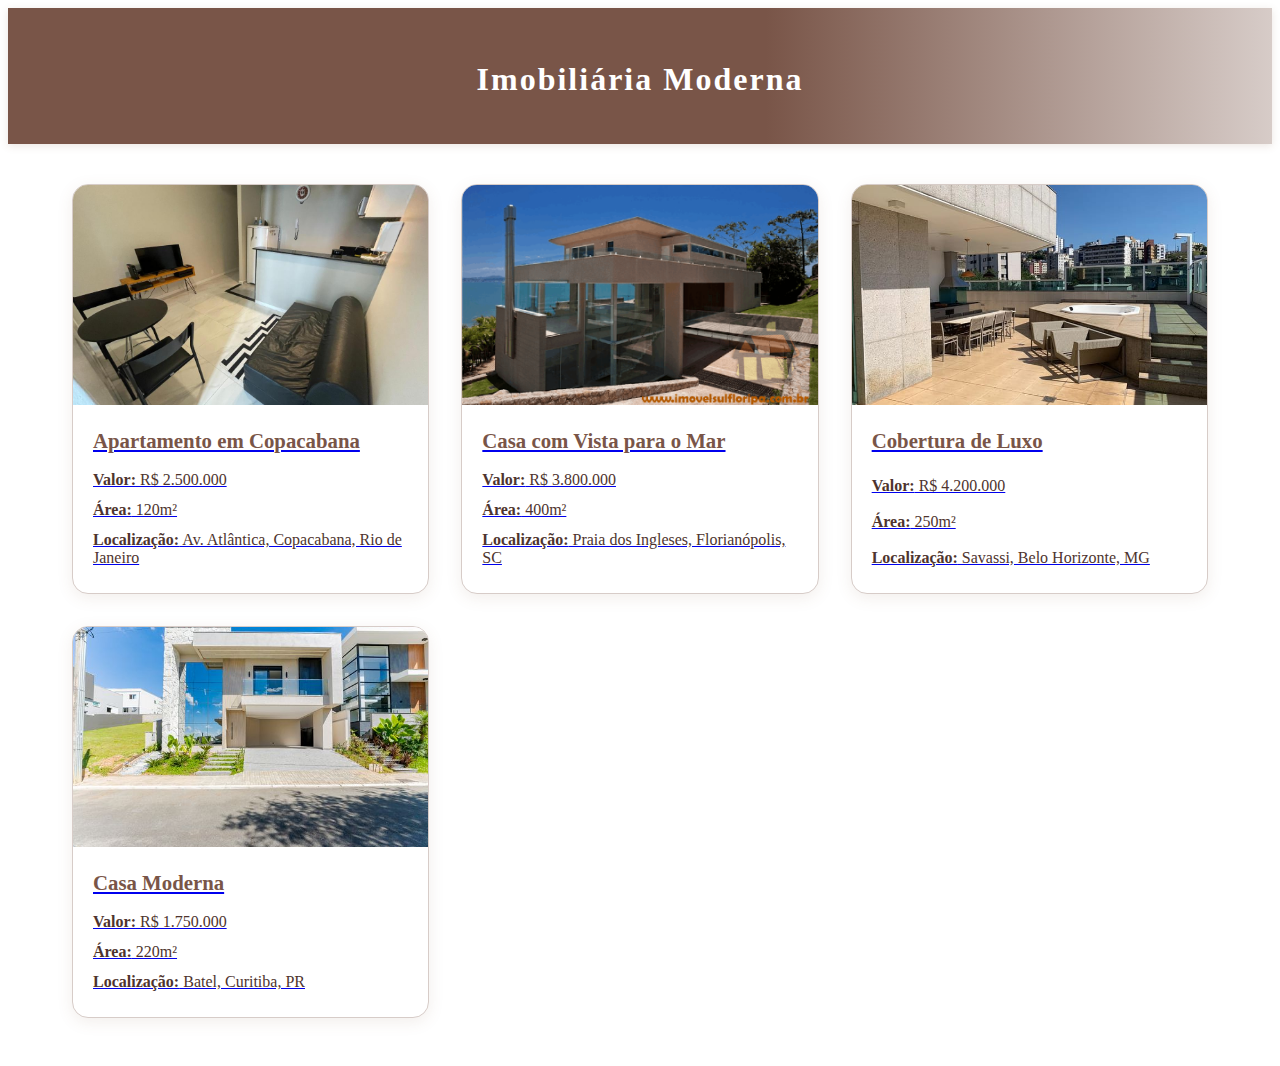
<file: src/index.html>
<!DOCTYPE html>
<html lang="pt-br">
<head>
    <meta charset="UTF-8">
    <meta name="viewport" content="width=device-width, initial-scale=1.0">
    <title>Imobiliária Moderna</title>
    <link rel="stylesheet" href="style.css">
</head>
<body>
    <header>
        <h1>Imobiliária Moderna</h1>
    </header>
    <main>
        <section class="imoveis-lista">
            <a href="imovel-copacabana.html" class="imovel-card">
                <img src="img/380130915.jpg" alt="Praia de Copacabana, Rio de Janeiro">
                <div class="info">
                    <h2>Apartamento em Copacabana</h2>
                    <p><strong>Valor:</strong> R$ 2.500.000</p>
                    <p><strong>Área:</strong> 120m²</p>
                    <p><strong>Localização:</strong> Av. Atlântica, Copacabana, Rio de Janeiro</p>
                </div>
            </a>
            <a href="imovel-florianopolis.html" class="imovel-card">
                <img src="img/ACQ.jflorianopolis3.png" alt="Praia dos Ingleses, Florianópolis">
                <div class="info">
                    <h2>Casa com Vista para o Mar</h2>
                    <p><strong>Valor:</strong> R$ 3.800.000</p>
                    <p><strong>Área:</strong> 400m²</p>
                    <p><strong>Localização:</strong> Praia dos Ingleses, Florianópolis, SC</p>
                </div>
            </a>
            <a href="imovel-bh.html" class="imovel-card">
                <img src="img/cobertura.belo-horizonte-mg1661876673045oxlyg.jpg" alt="Savassi, Belo Horizonte">
                <div class="info">
                    <h2>Cobertura de Luxo</h2>
                    <p><strong>Valor:</strong> R$ 4.200.000</p>
                    <p><strong>Área:</strong> 250m²</p>
                    <p><strong>Localização:</strong> Savassi, Belo Horizonte, MG</p>
                </div>
            </a>
            <a href="imovel-curitiba.html" class="imovel-card">
                <img src="img/curitiba.jpg" alt="Batel, Curitiba">
                <div class="info">
                    <h2>Casa Moderna</h2>
                    <p><strong>Valor:</strong> R$ 1.750.000</p>
                    <p><strong>Área:</strong> 220m²</p>
                    <p><strong>Localização:</strong> Batel, Curitiba, PR</p>
                </div>
            </a>
        </section>
    </main>
</body>
</html>
</file>
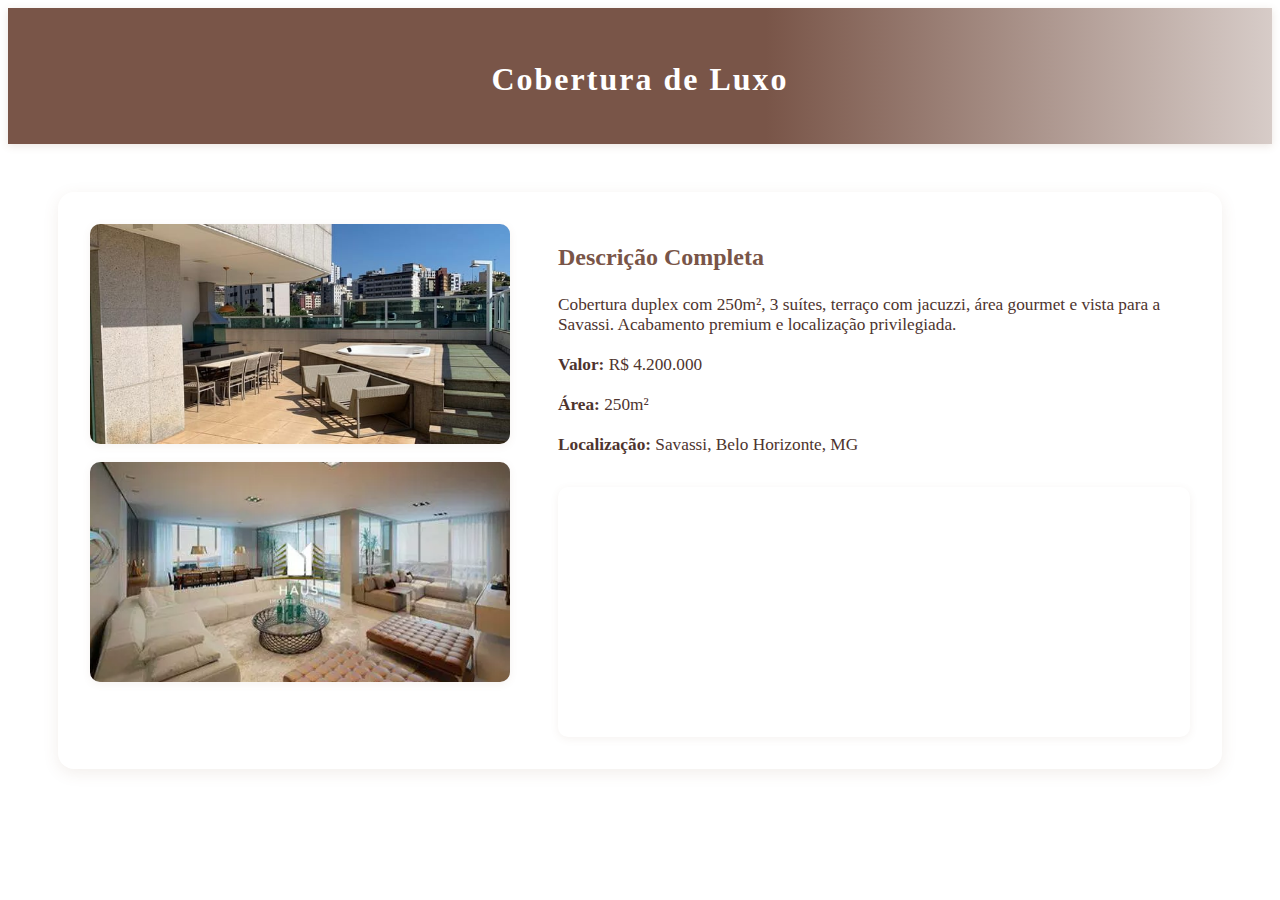
<file: src/imovel-bh.html>
<!DOCTYPE html>
<html lang="pt-br">
<head>
    <meta charset="UTF-8">
    <meta name="viewport" content="width=device-width, initial-scale=1.0">
    <title>Cobertura de Luxo em BH</title>
    <link rel="stylesheet" href="style.css">
</head>
<body>
    <header>
        <h1>Cobertura de Luxo</h1>
    </header>
    <main>
        <section class="imovel-detalhe">
            <div class="fotos">
                    <img src="img/cobertura.belo-horizonte-mg1661876673045oxlyg.jpg" alt="Savassi, Belo Horizonte">
                    <img src="img/belo.hoizonte.jpg" alt="Vista aérea de Belo Horizonte">
            </div>
            <div class="info-detalhe">
                <h2>Descrição Completa</h2>
                <p>Cobertura duplex com 250m², 3 suítes, terraço com jacuzzi, área gourmet e vista para a Savassi. Acabamento premium e localização privilegiada.</p>
                <p><strong>Valor:</strong> R$ 4.200.000</p>
                <p><strong>Área:</strong> 250m²</p>
                <p><strong>Localização:</strong> Savassi, Belo Horizonte, MG</p>
                <iframe src="https://www.google.com/maps?q=Savassi,+Belo+Horizonte,+MG&output=embed" width="100%" height="250" style="border:0; margin-top:16px;" allowfullscreen="" loading="lazy"></iframe>
            </div>
        </section>
    </main>
</body>
</html>
</file>
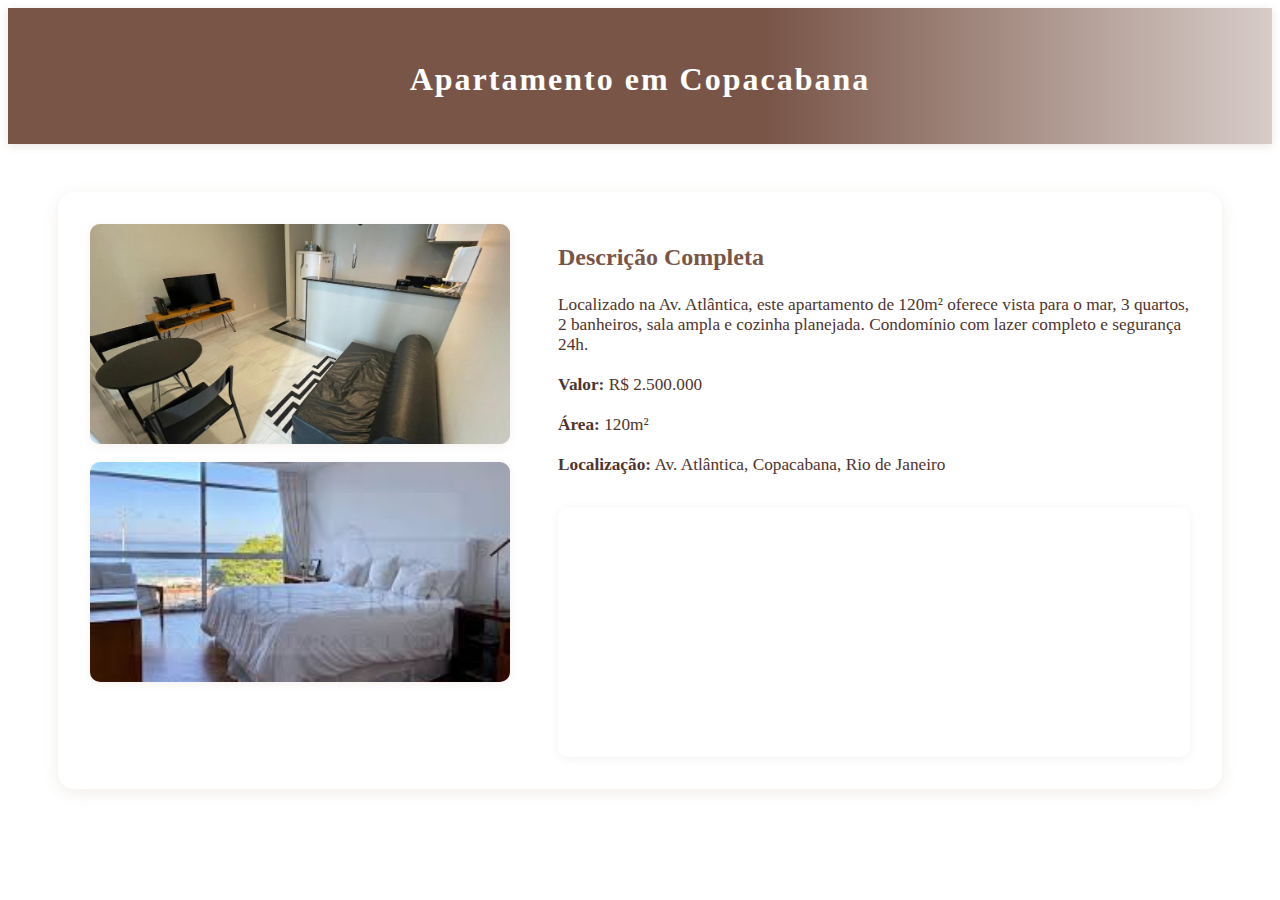
<file: src/imovel-copacabana.html>
<!DOCTYPE html>
<html lang="pt-br">
<head>
    <meta charset="UTF-8">
    <meta name="viewport" content="width=device-width, initial-scale=1.0">
    <title>Apartamento em Copacabana</title>
    <link rel="stylesheet" href="style.css">
</head>
<body>
    <header>
        <h1>Apartamento em Copacabana</h1>
    </header>
    <main>
        <section class="imovel-detalhe">
            <div class="fotos">
                <img src="img/380130915.jpg" alt="Praia de Copacabana, Rio de Janeiro">
                <img src="img/images.jpeg" alt="Vista aérea de Copacabana">
            </div>
            <div class="info-detalhe">
                <h2>Descrição Completa</h2>
                <p>Localizado na Av. Atlântica, este apartamento de 120m² oferece vista para o mar, 3 quartos, 2 banheiros, sala ampla e cozinha planejada. Condomínio com lazer completo e segurança 24h.</p>
                <p><strong>Valor:</strong> R$ 2.500.000</p>
                <p><strong>Área:</strong> 120m²</p>
                <p><strong>Localização:</strong> Av. Atlântica, Copacabana, Rio de Janeiro</p>
                <iframe src="https://www.google.com/maps?q=Av.+Atl%C3%A2ntica,+Copacabana,+Rio+de+Janeiro&output=embed" width="100%" height="250" style="border:0; margin-top:16px;" allowfullscreen="" loading="lazy"></iframe>
            </div>
        </section>
    </main>
</body>
</html>
</file>
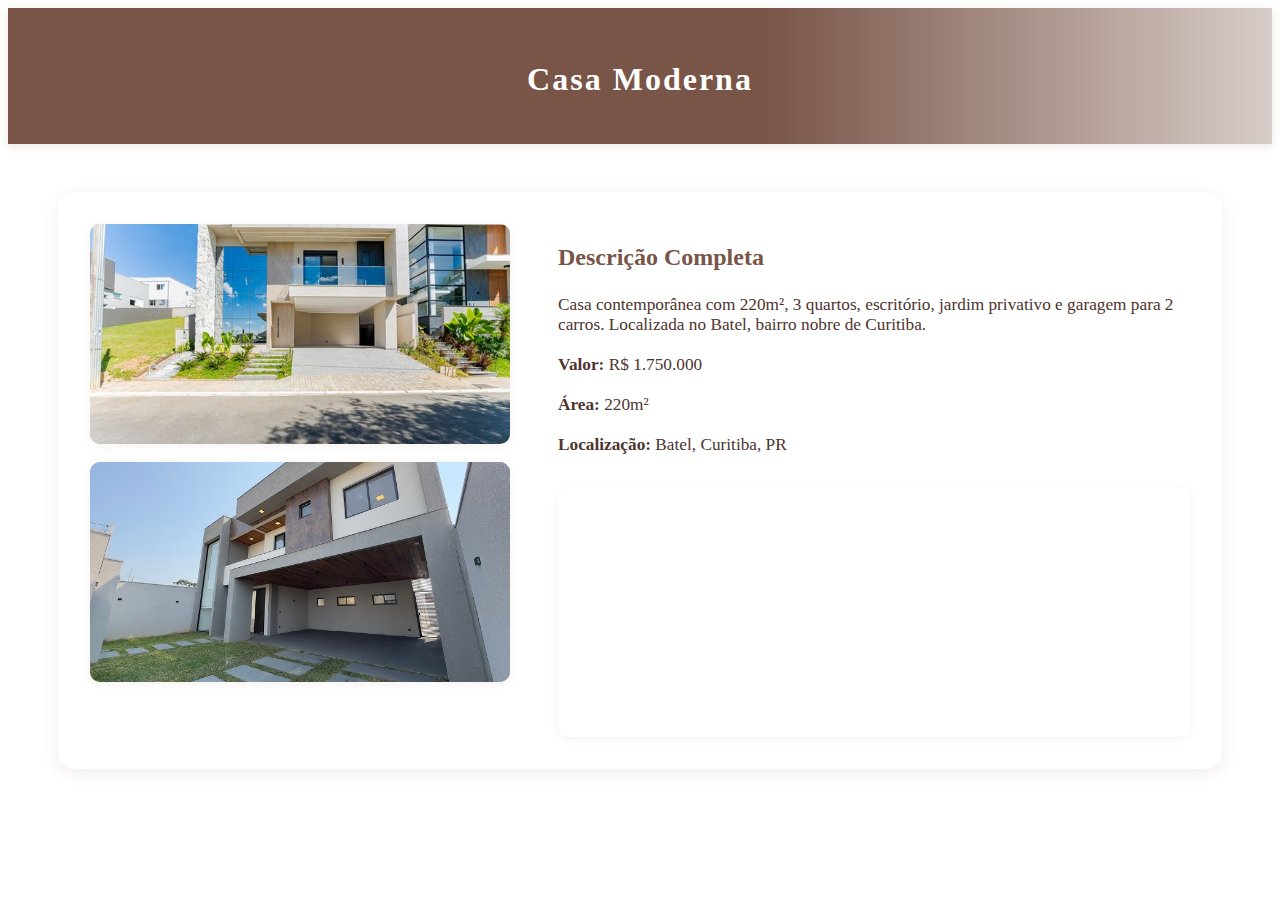
<file: src/imovel-curitiba.html>
<!DOCTYPE html>
<html lang="pt-br">
<head>
    <meta charset="UTF-8">
    <meta name="viewport" content="width=device-width, initial-scale=1.0">
    <title>Casa Moderna em Curitiba</title>
    <link rel="stylesheet" href="style.css">
</head>
<body>
    <header>
        <h1>Casa Moderna</h1>
    </header>
    <main>
        <section class="imovel-detalhe">
            <div class="fotos">
                <img src="img/curitiba.jpg" alt="Batel, Curitiba">
                <img src="img/curitiba1.jpg" alt="Vista aérea de Curitiba">
            </div>
            <div class="info-detalhe">
                <h2>Descrição Completa</h2>
                <p>Casa contemporânea com 220m², 3 quartos, escritório, jardim privativo e garagem para 2 carros. Localizada no Batel, bairro nobre de Curitiba.</p>
                <p><strong>Valor:</strong> R$ 1.750.000</p>
                <p><strong>Área:</strong> 220m²</p>
                <p><strong>Localização:</strong> Batel, Curitiba, PR</p>
                <iframe src="https://www.google.com/maps?q=Batel,+Curitiba,+PR&output=embed" width="100%" height="250" style="border:0; margin-top:16px;" allowfullscreen="" loading="lazy"></iframe>
            </div>
        </section>
    </main>
</body>
</html>
</file>
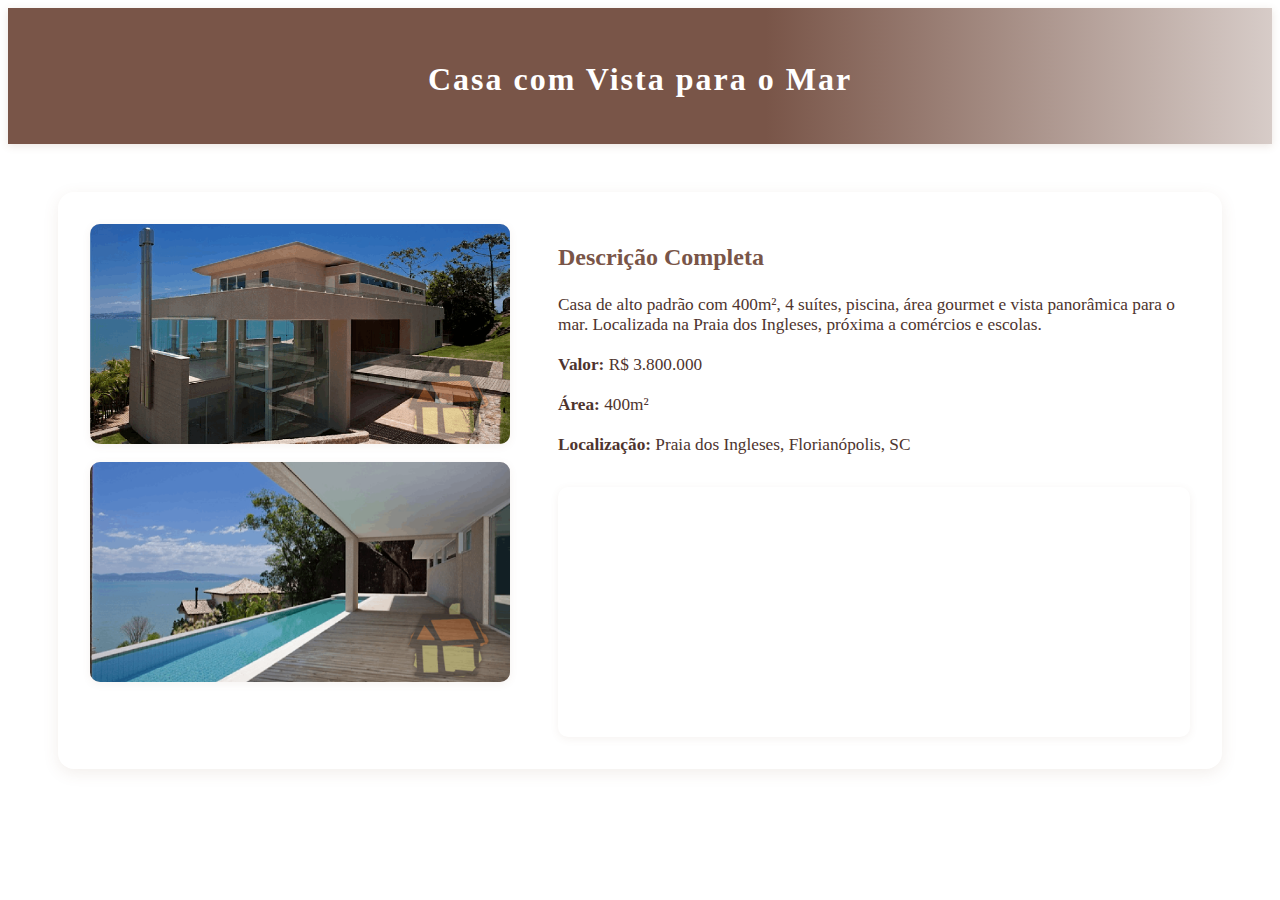
<file: src/imovel-florianopolis.html>
<!DOCTYPE html>
<html lang="pt-br">
<head>
    <meta charset="UTF-8">
    <meta name="viewport" content="width=device-width, initial-scale=1.0">
    <title>Casa com Vista para o Mar</title>
    <link rel="stylesheet" href="style.css">
</head>
<body>
    <header>
        <h1>Casa com Vista para o Mar</h1>
    </header>
    <main>
        <section class="imovel-detalhe">
            <div class="fotos">
                <img src="img/ACQ.jflorianopolis3.png" alt="Praia dos Ingleses, Florianópolis">
                <img src="img/MG_florianopolis.png" alt="Vista aérea de Florianópolis">
            </div>
            <div class="info-detalhe">
                <h2>Descrição Completa</h2>
                <p>Casa de alto padrão com 400m², 4 suítes, piscina, área gourmet e vista panorâmica para o mar. Localizada na Praia dos Ingleses, próxima a comércios e escolas.</p>
                <p><strong>Valor:</strong> R$ 3.800.000</p>
                <p><strong>Área:</strong> 400m²</p>
                <p><strong>Localização:</strong> Praia dos Ingleses, Florianópolis, SC</p>
                <iframe src="https://www.google.com/maps?q=Praia+dos+Ingleses,+Florian%C3%B3polis,+SC&output=embed" width="100%" height="250" style="border:0; margin-top:16px;" allowfullscreen="" loading="lazy"></iframe>
            </div>
        </section>
    </main>
</body>
</html>
</file>
<file: src/style.css>
/* Detalhes do imóvel */
.imovel-detalhe {
    display: flex;
    flex-wrap: wrap;
    gap: 32px;
    max-width: 1100px;
    margin: 48px auto;
    background: #fff;
    border-radius: 16px;
    box-shadow: 0 4px 16px rgba(126, 87, 60, 0.10);
    padding: 32px;
}

.fotos {
    flex: 1 1 320px;
    display: flex;
    flex-direction: column;
    gap: 18px;
    min-width: 280px;
    max-width: 420px;
}
.fotos img {
    width: 100%;
    height: 220px;
    object-fit: cover;
    border-radius: 10px;
    background: #d7ccc8;
    box-shadow: 0 2px 8px rgba(126, 87, 60, 0.08);
}

.info-detalhe {
    flex: 2 1 400px;
    display: flex;
    flex-direction: column;
    justify-content: flex-start;
    gap: 12px;
    padding-left: 16px;
}
.info-detalhe h2 {
    color: #795548;
    margin-bottom: 8px;
}
.info-detalhe p {
    color: #4e342e;
    font-size: 1.08rem;
    margin: 4px 0;
}
.info-detalhe iframe {
    border-radius: 10px;
    box-shadow: 0 2px 8px rgba(126, 87, 60, 0.08);
}

@media (max-width: 900px) {
    .imovel-detalhe {
        flex-direction: column;
        padding: 18px;
    }
    .fotos img {
        height: 160px;
    }
}
body {
    body {
        font-family: 'Segoe UI', Arial, Helvetica, sans-serif;
        margin: 0;
        padding: 0;
        background: #f8f6f3;
        color: #4e342e;
    }

    header {
        background: linear-gradient(90deg, #795548 60%, #d7ccc8 100%);
        color: #fff;
        padding: 32px 0 24px 0;
        text-align: center;
        box-shadow: 0 2px 8px rgba(126, 87, 60, 0.15);
        letter-spacing: 2px;
    }

    .imoveis-lista {
        display: grid;
        grid-template-columns: repeat(auto-fit, minmax(320px, 1fr));
        gap: 32px;
        padding: 40px 5vw;
        max-width: 1200px;
        margin: 0 auto;
    }

    .imovel-card {
        background: #fff;
        border-radius: 16px;
        box-shadow: 0 4px 16px rgba(126, 87, 60, 0.10);
        overflow: hidden;
        display: flex;
        flex-direction: column;
        transition: transform 0.2s, box-shadow 0.2s;
        border: 1px solid #d7ccc8;
    }

    .imovel-card:hover {
        transform: translateY(-6px) scale(1.03);
        box-shadow: 0 8px 32px rgba(126, 87, 60, 0.18);
    }

    .imovel-card img {
        width: 100%;
        height: 220px;
        object-fit: cover;
        background: #d7ccc8;
    }

    .info {
        padding: 24px 20px 20px 20px;
        flex: 1;
        display: flex;
        flex-direction: column;
        justify-content: space-between;
    }

    .info h2 {
        margin: 0 0 12px 0;
        font-size: 1.3rem;
        color: #795548;
    }

    .info p {
        margin: 6px 0;
        font-size: 1rem;
        color: #4e342e;
    }

    @media (max-width: 700px) {
        .imoveis-lista {
            grid-template-columns: 1fr;
            padding: 24px 2vw;
        }
        .imovel-card img {
            height: 160px;
        }
    }
}
</file>
